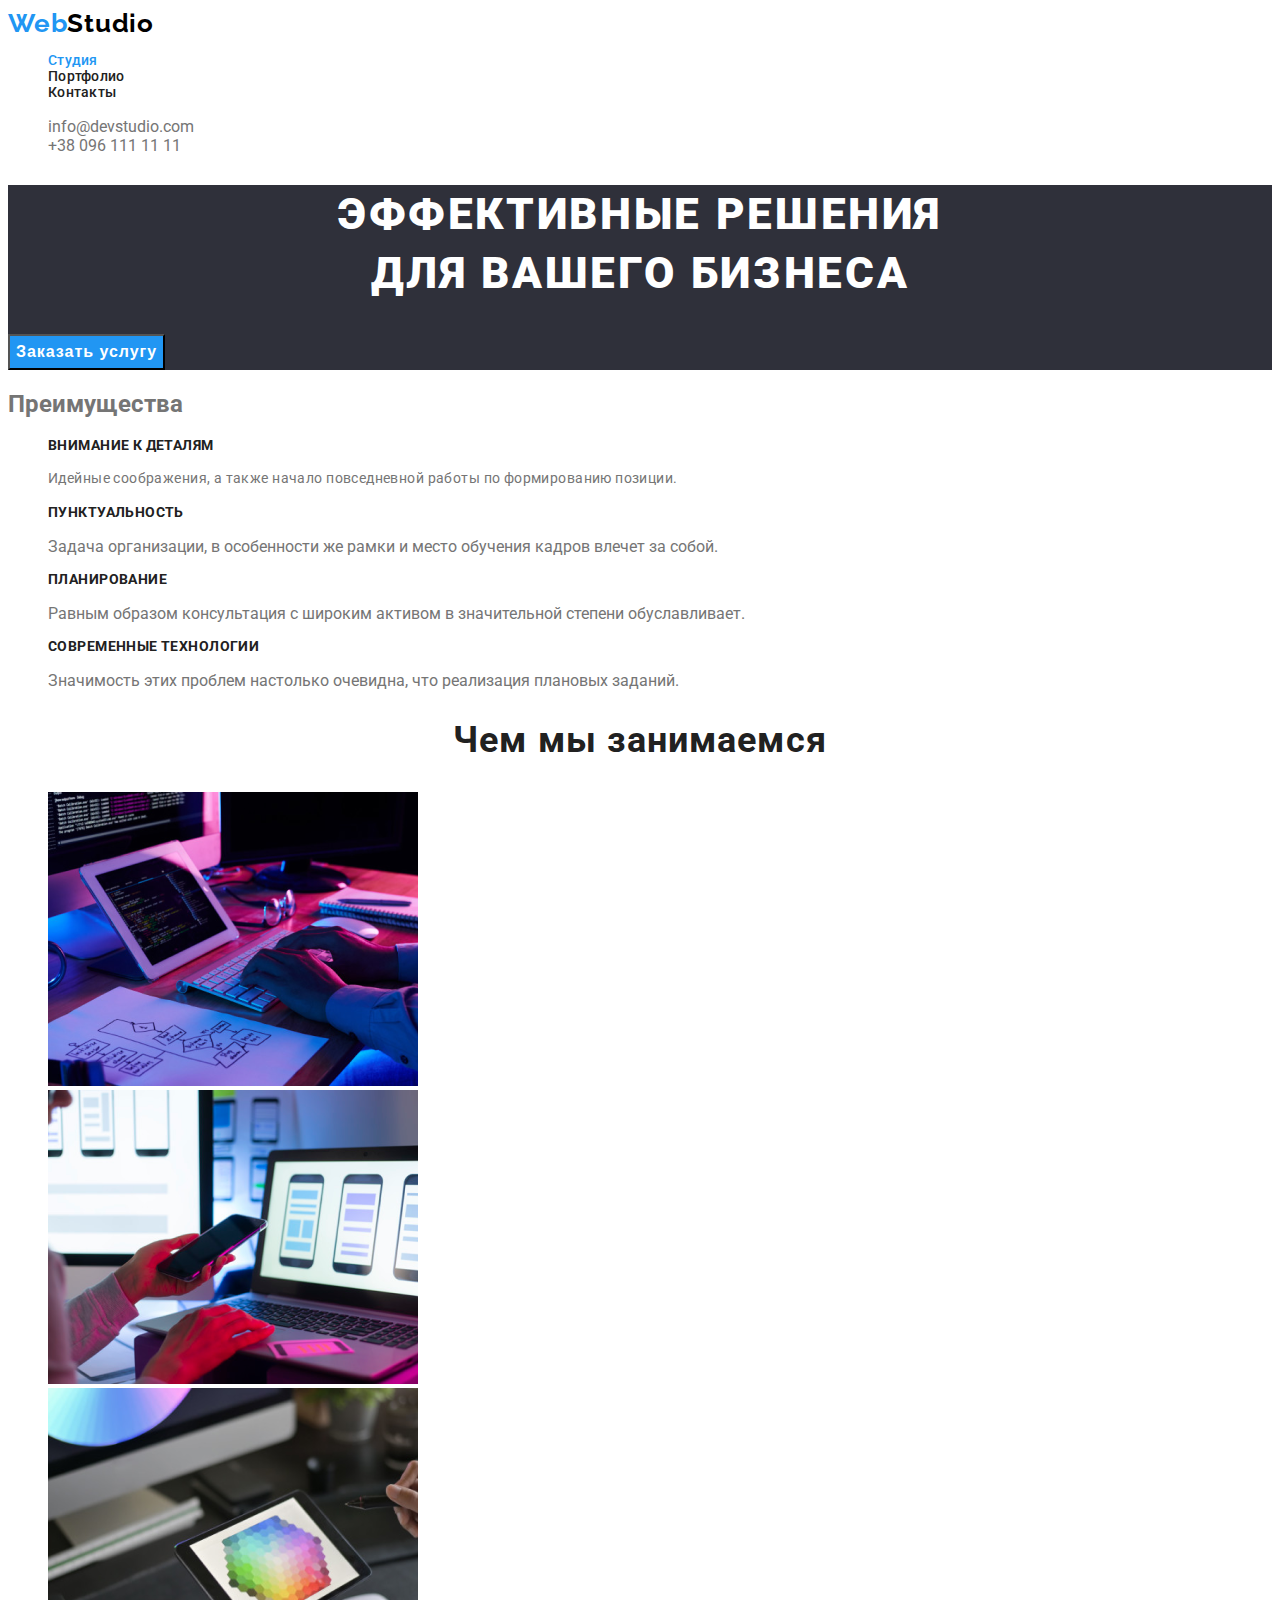
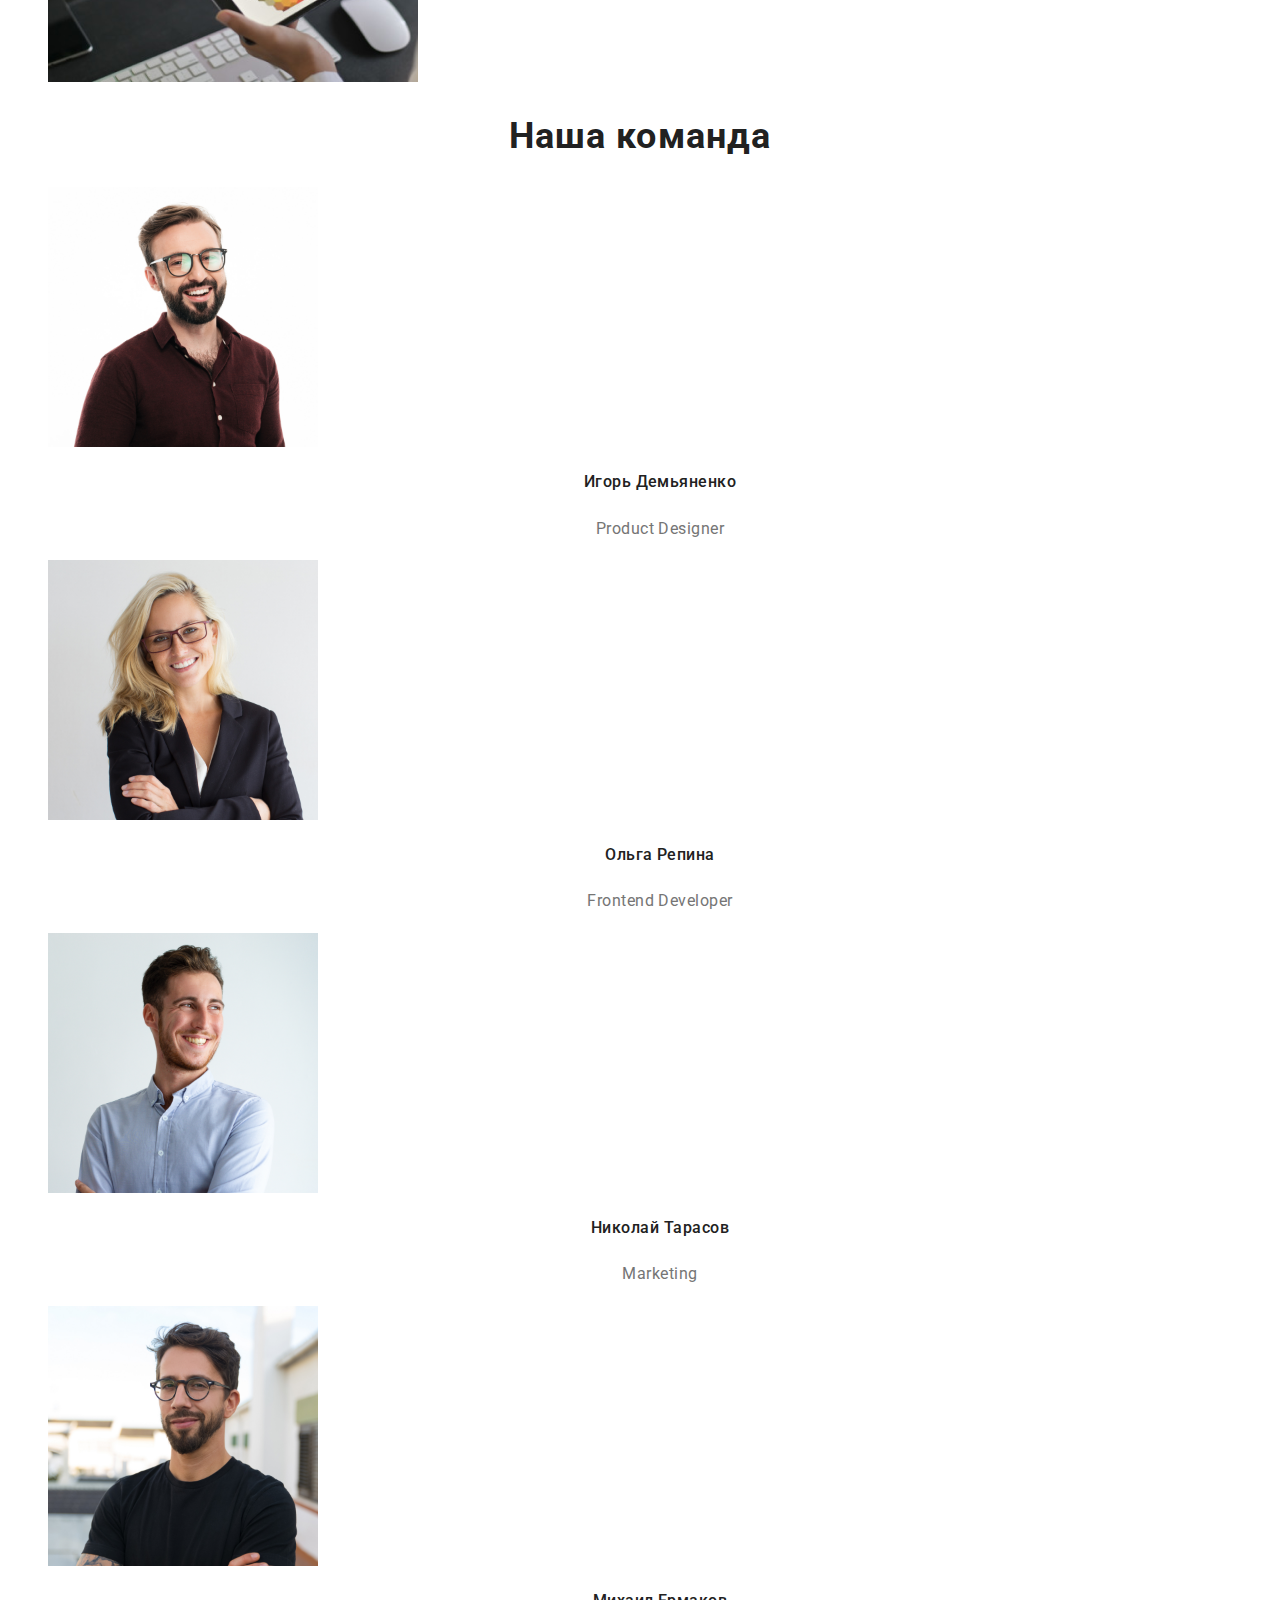
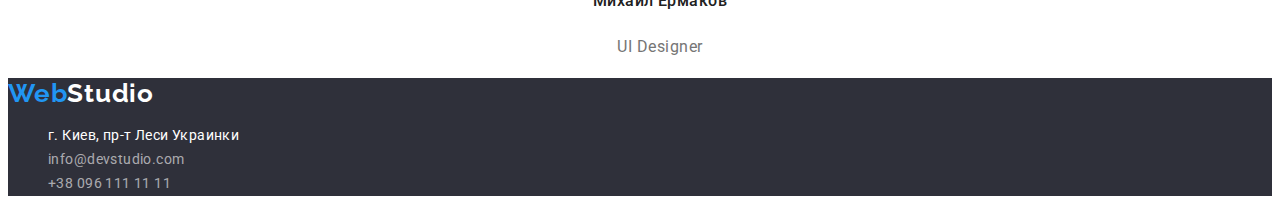
<file: index.html>
<!DOCTYPE html>
<html lang="ru">
  <head>
    <meta charset="UTF-8" />
    <meta http-equiv="X-UA-Compatible" content="IE=edge" />
    <meta name="viewport" content="width=device-width, initial-scale=1.0" />
    
    <link rel="preconnect" href="https://fonts.googleapis.com">
<link rel="preconnect" href="https://fonts.gstatic.com" crossorigin>
<link href="https://fonts.googleapis.com/css2?family=Raleway:wght@700&family=Roboto:wght@400;500;700;900&display=swap"
 rel="stylesheet">
 <link rel="stylesheet" href="./css/style.css">
    <title>webstudio</title>
  
  </head>
  <body>
    <header>
      <a class="logo" lang="en" href="">Web<span class="logo-head">Studio</span></a>
      <nav class="nav-main">
        <ul class="site-nav">
          <li><a class="site-nav carrent" href="./index.html">Студия</a></li>
          <li></li> <a class="site-nav-link" href="./portfolio.html">Портфолио</a></li>
          <li ><a class="site-nav-link" href="">Контакты</a></li>
        </ul>
      </nav>
      <ul class="links" >
        <li ><a class="links-link" href="mailto:info@devstudio.com">info@devstudio.com</a></li>
        <li><a class="links-link" href="tel:+38096111111">+38 096 111 11 11</a></li>
      </ul>
    </header>

    <main>
       <section class="hero" >
        <h1 class="hero-title">Эффективные решения <br> для вашего бизнеса</h1>
        <button class="hero-button" type="button">Заказать услугу</button>
       </section> 
       <section class="benefits">
        <h2 class="benefits-main-titl" >Преимущества</h2>
        <ul>
          <li>
            <h3 class="benefits-title">Внимание к деталям</h3>
            <p class="benefits-text">
              Идейные соображения, а также начало повседневной работы по
              формированию позиции.
            </p>
          </li>
          <li>
            <h3 class="benefits-title">Пунктуальность</h3>
            <p>
              Задача организации, в особенности же рамки и место обучения кадров
              влечет за собой.
            </p>
          </li>
          <li>
            <h3 class="benefits-title">Планирование</h3>
            <p>
              Равным образом консультация с широким активом в значительной
              степени обуславливает.
            </p>
          </li>
          <li>
            <h3 class="benefits-title">Современные технологии</h3>
            <p>
              Значимость этих проблем настолько очевидна, что реализация
              плановых заданий.
            </p>
          </li>
        </ul>
      </section>

      <section class="section">
        <h2 class="section-title">Чем мы занимаемся</h2>
        <ul>
          <li>
            <img src="./images/Nout.png" alt="Работа на ноутбуке" width="370" />
          </li>
          <li>
            <img
              src="./images/Smartphon.png"
              alt="Держит телефон"
              width="370"
            />
          </li>
          <li>
            <img src="./images/tublpc.png" alt="держит планшет" width="370" />
          </li>
        </ul>
      </section>

      <section class="team">
        <h2 class="team-title">Наша команда</h2>
        <ul>
          <li>
            <img src="./images/igor.jpg" alt="фото Игоря" width="270" />
            <h3 class="team-title-player">Игорь Демьяненко</h3>
            <p class="team-text">Product Designer</p>
          </li>
          <li>
            <img src="./images/olga.jpg" alt="фото Ольги" width="270" />
            <h3 class="team-title-player">Ольга Репина</h3>
            <p class="team-text">Frontend Developer</p>
          </li>
          <li>
            <img src="./images/nikolaj.jpg" alt="фото Николая" width="270" />
            <h3 class="team-title-player">Николай Тарасов</h3>
            <p class="team-text">Marketing</p>
          </li>
          <li>
            <img src="./images/mihail.jpg" alt="фото Михаил" width="270" />
            <h3 class="team-title-player">Михаил Ермаков</h3>
            <p class="team-text">UI Designer</p>
          </li>
        </ul>
      </section>
    </main>
    <footer class="section-footer">
      <a class="logo" lang="en" href="">Web<span class="logo-footer" >Studio</span></a>
      <address>
        <ul class="footer-links">
          <li><a class="footer-link-addess" href="">г. Киев, пр-т Леси Украинки</a></li>
          <li><a class="footer-link-email" href="mailto:info@devstudio.com">info@devstudio.com</a></li>
          <li><a class="footer-link-tel" href="tel:+38096111111">+38 096 111 11 11</a></li>
        </ul>
           
      </address>
    </footer>
  </body>
</html>
</file>
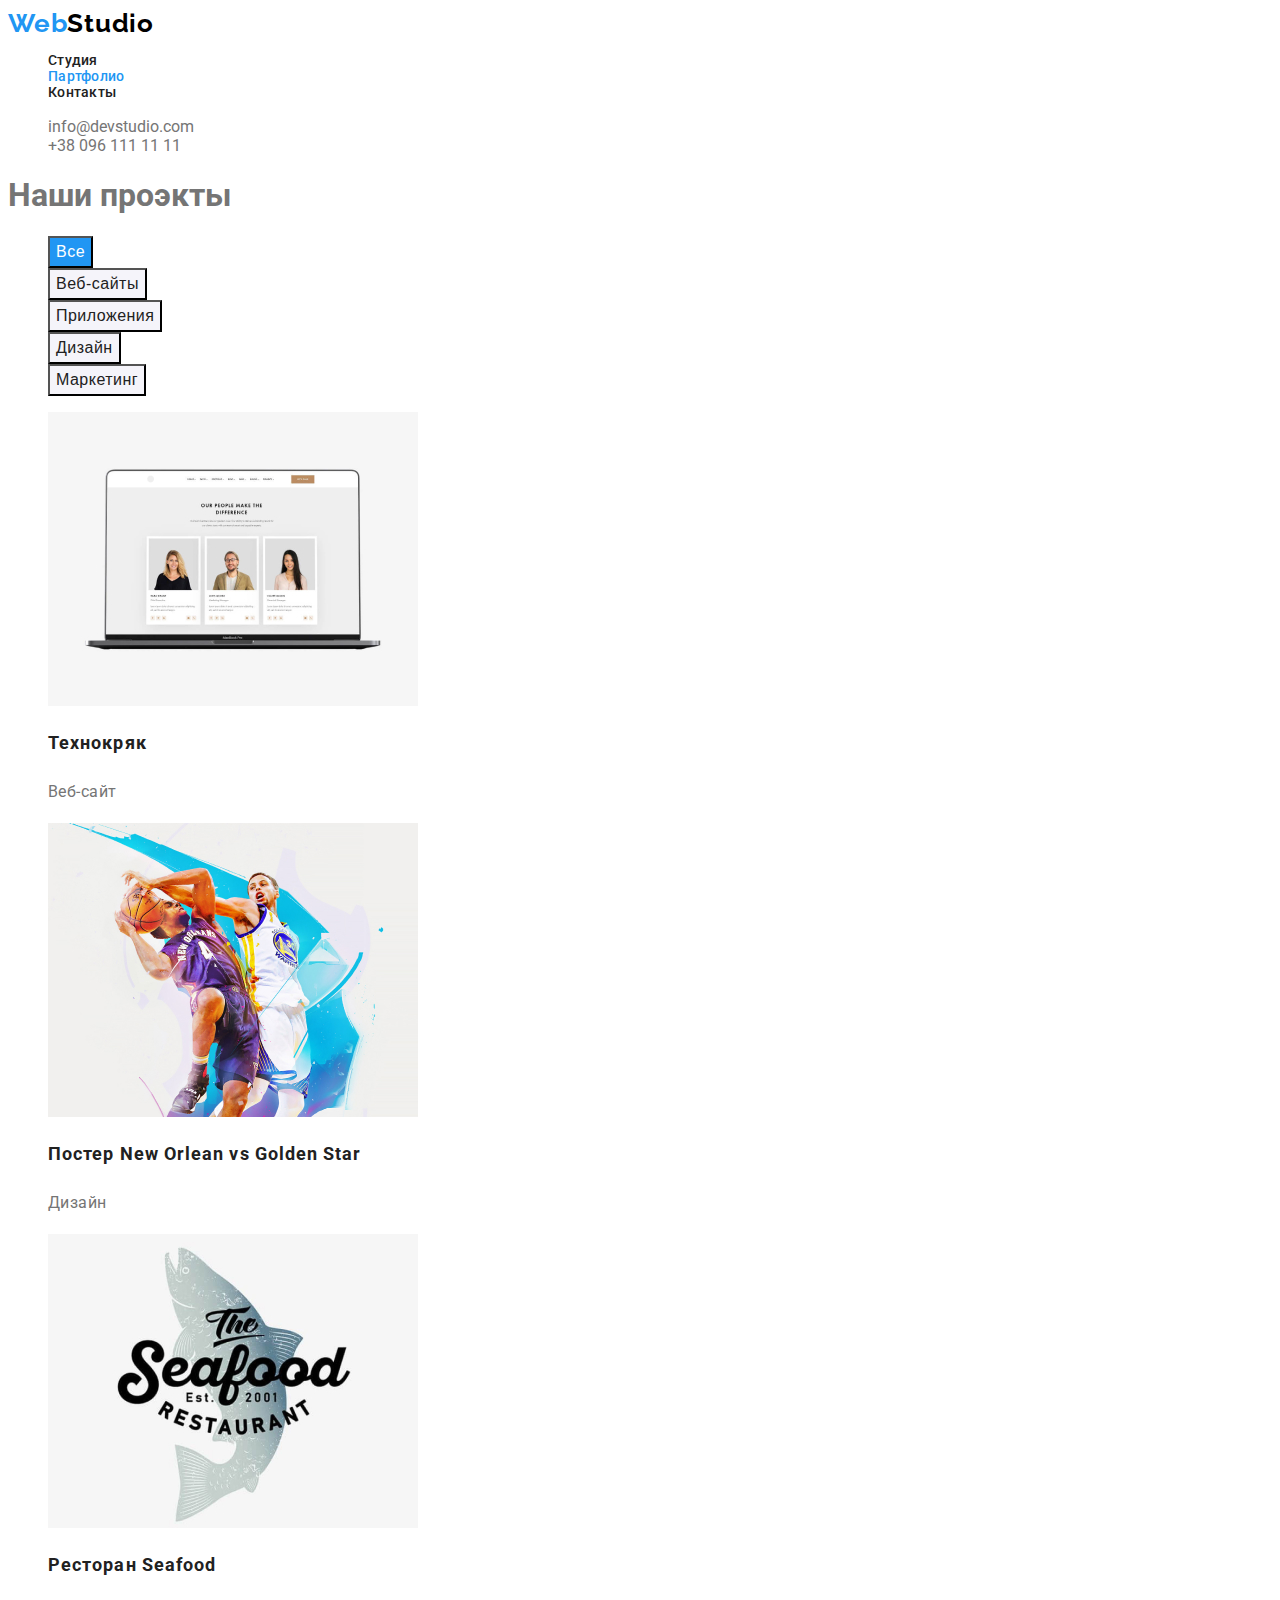
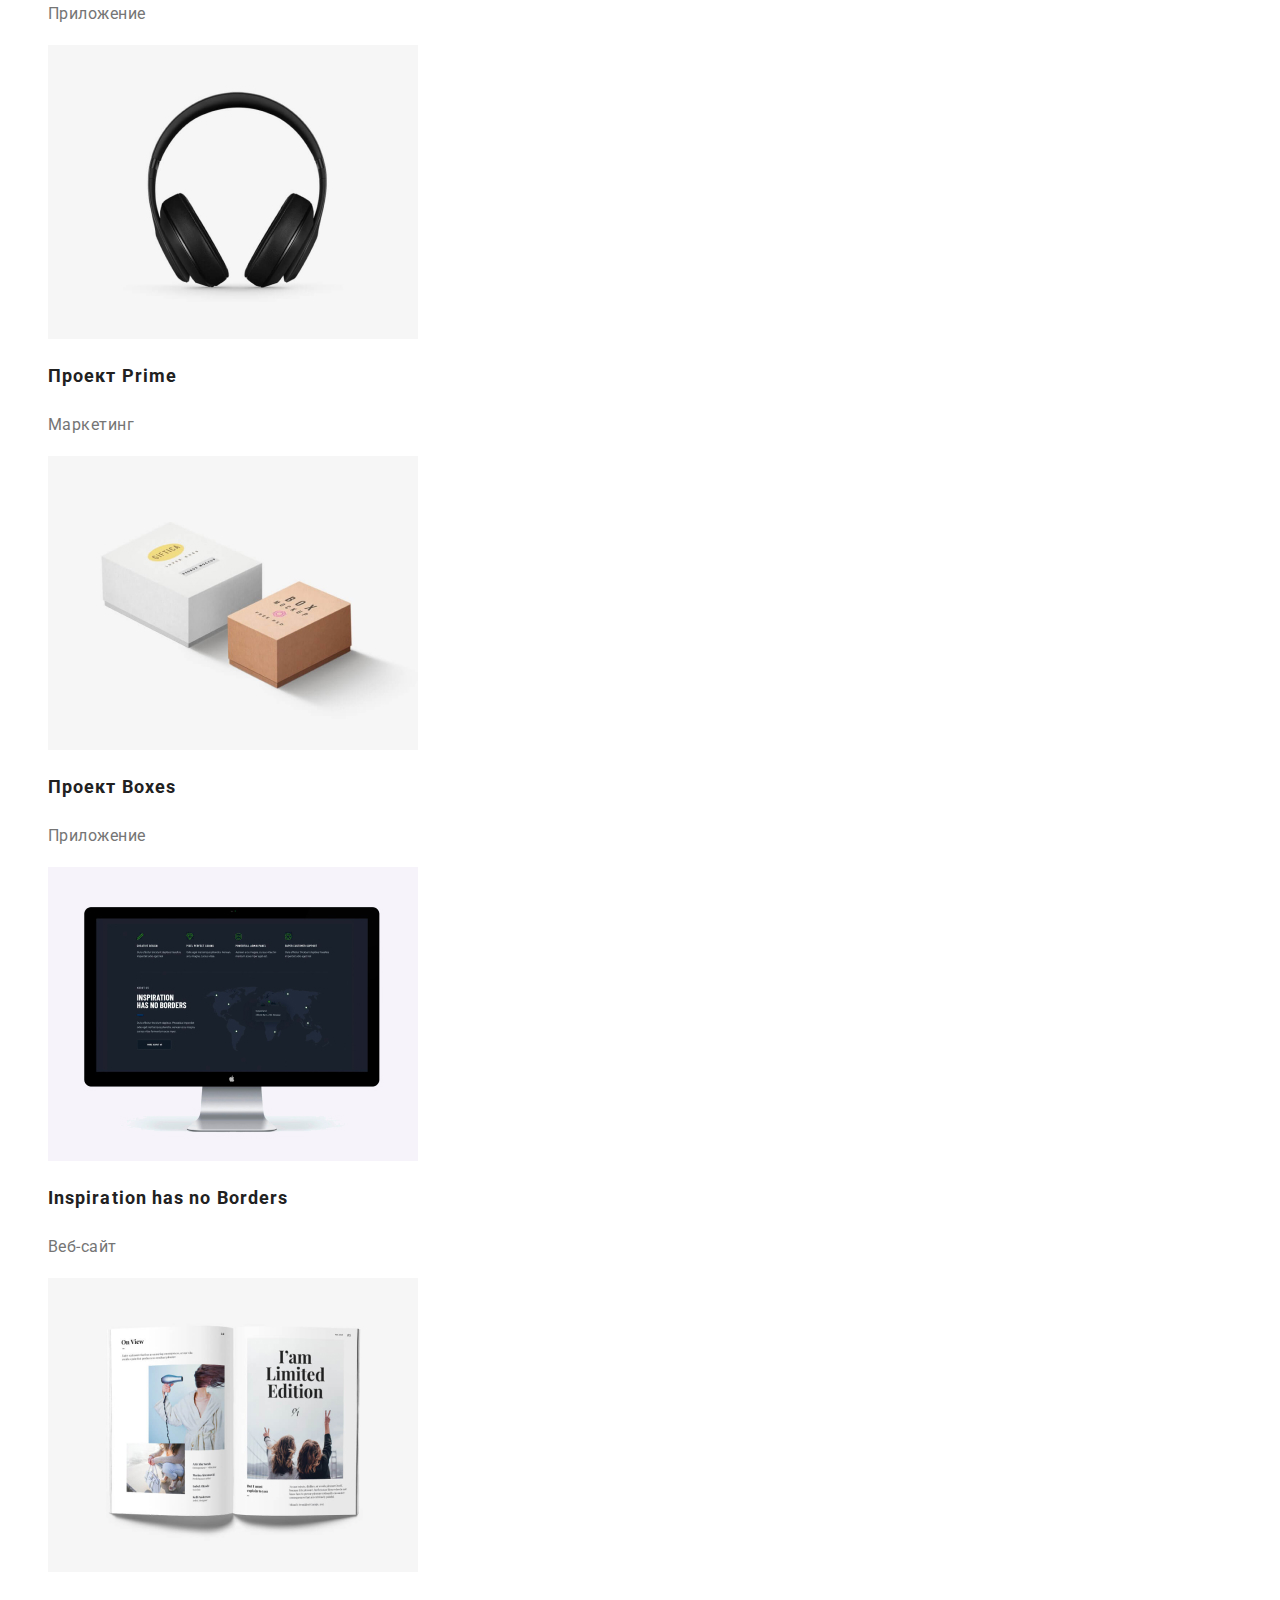
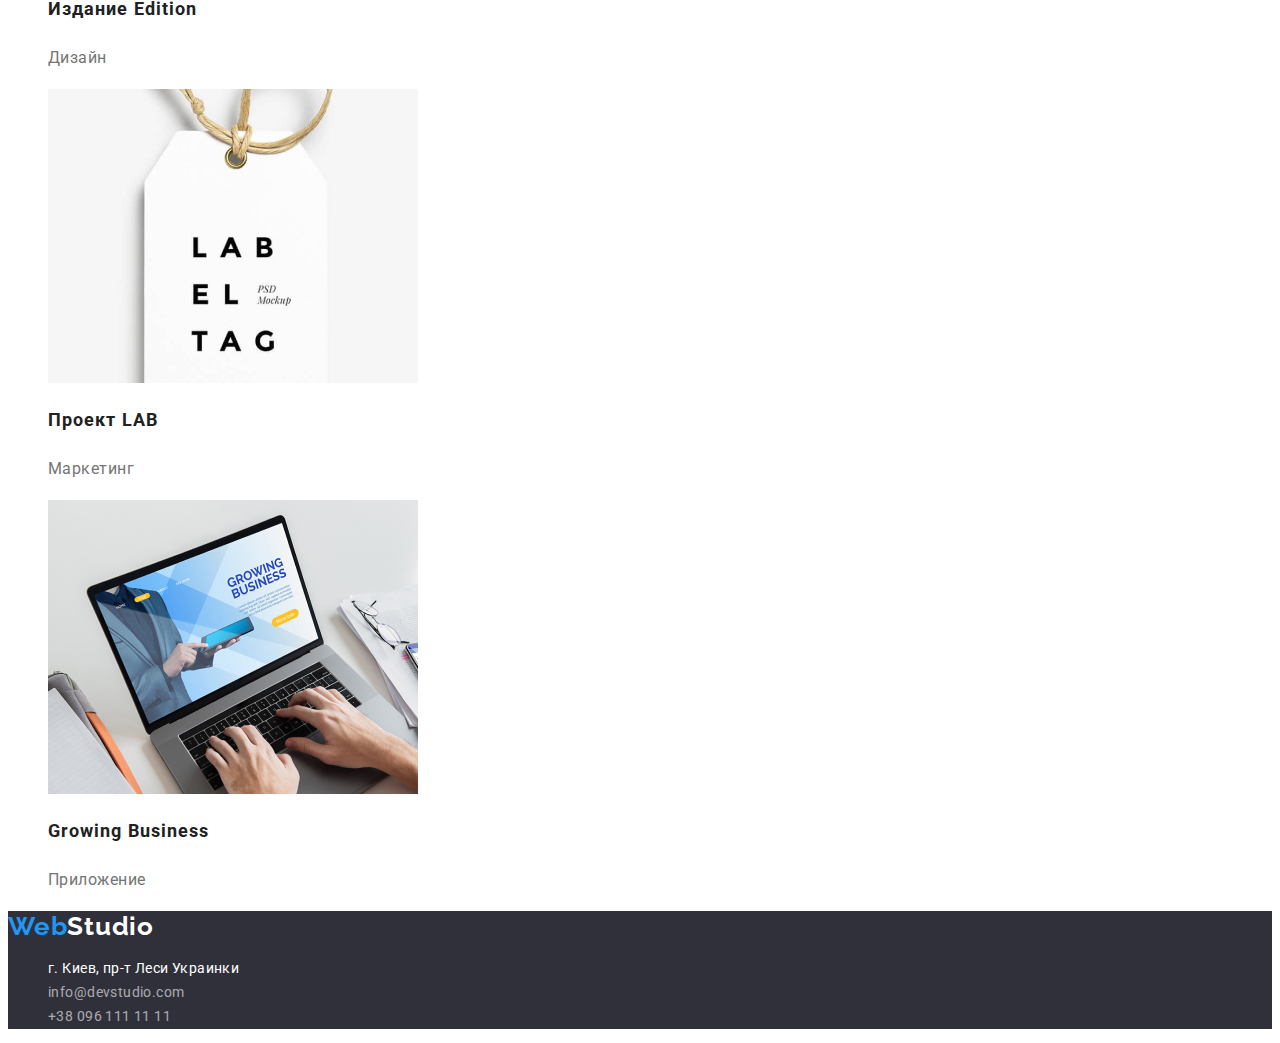
<file: portfolio.html>
<!DOCTYPE html>
<html lang="ru">
<head>
    <meta charset="UTF-8">
    <meta http-equiv="X-UA-Compatible" content="IE=edge">
    <meta name="viewport" content="width=device-width, initial-scale=1.0">
    <link rel="preconnect" href="https://fonts.googleapis.com">
 <link rel="preconnect" href="https://fonts.gstatic.com" crossorigin>
<link href="https://fonts.googleapis.com/css2?family=Raleway:wght@700&family=Roboto:wght@400;500;700;900&display=swap" 
rel="stylesheet">
<link rel="stylesheet" href="./css/style.css">
    <title lang="en">Portfolio</title>
    
</head>
<body>
  <header>
    <a class="logo" lang="en" href="">Web<span class="logo-head">Studio</span></a>
    <nav class="nav-main">
      <ul class="site-nav">
        <li><a class="site-nav-link" href="./index.html">Студия</a></li>
        <li><a class="site-nav carrent"href="./portfolio.html">Партфолио</a></li>
        <li><a class="site-nav-link" href="">Контакты</a></li>
      </ul>
    </nav>
    <ul class="links" >
      <li><a class="links-link" href="mailto:info@devstudio.com">info@devstudio.com</a></li>
      <li><a class="links-link" href="tel:+38096111111">+38 096 111 11 11</a></li>
    </ul>
  </header>
        <main>
            <section class="main"></section>
            <h1 class="main-titl">Наши проэкты</h1>

          <ul class="nav-project">
            <li> <button class="button-activ" type="button">Все</button>
             </Li>
            <li> <button class="nav-button" type="button"> Веб-сайты</button> 
            </Li>
            <li> <button class="nav-button" type="button">Приложения</button>
            </Li>
            <li> <button class="nav-button" type="button">Дизайн</button>
            </Li>
            <li> <button class="nav-button" type="button">Маркетинг</button>
            </Li>
         </ul>

         
            

         <ul >
            <li>
                <a href=""><img src="./images/img.jpg" alt="фотографии" width="370"/>
                    <h2 class="project-titl" >Технокряк</h2> 
                    <p class="projects-txt">Веб-сайт</p>            
                </a>
                                
                </li>

            <li> 
                <a href=""><img src="./images/img1.jpg" alt="Баскетболисты" width="370" >
                    <h2 class="project-titl" >Постер <span lang="en">New Orlean vs Golden Star</span> </h2> 
                    <p class="projects-txt" >Дизайн</p> 
                
                </a>
                
            </Li>

            <li> 
                <a href=""><img src="./images/img2.jpg" alt="рыба " width="370" >
                    <h2 class="project-titl">Ресторан <span lang="en">Seafood</span> </h2> 
                    <p class="projects-txt" > Приложение</p> 
                </a>
                
            </li>

            <li> 
                <a href=""><img src="./images/img3.jpg" alt="наушники" width="370" >
                    <h2 class="project-titl">Проект <span lang="en">Prime</span></h2>  
                    <p class="projects-txt">Маркетинг</p>
                </a>
                
            </li>

            <li> 
                <a href=""><img src="./images/img4.jpg" alt="Коробки" width="370" >
                    <h2 class="project-titl">Проект <span lang="en">Boxes</span></h2> 
                    <p class="projects-txt">Приложение</p> 
                </a>    
            </Li>

            <li> 
                <a href=""><img src="./images/img5.jpg" alt="монитор" width="370" >
                    <h2 class="project-titl" lang="en">Inspiration has no Borders</h2> 
                    <p class="projects-txt">Веб-сайт</p>
                 </a>
            </Li>
                

            <li> 
                <a href=""><img src="./images/img6.jpg" alt="откітая книга" width="370" >
                    <h2 class="project-titl">Издание <span lang="en"> Edition</span></h2> 
                    <p class="projects-txt">Дизайн</p>
                </a>
                
            </li>

            <li> 
                <a href=""><img src="./images/img7.jpg" alt="лэйба" width="370" >
                    <h2 class="project-titl">Проект <span lang="en">LAB</span></h2> 
                    <p class="projects-txt">Маркетинг</p> 
                </a>
            </li>
                
            <li> 
                <a href=""><img src="./images/img8.jpg" alt="работа на ноутбуке" width="370">
                    <h2 class="project-titl" lang="en">Growing Business</h2> 
                    <p class="projects-txt">Приложение</p>
                    </a>
             </li>
            
         </ul>
        </section>    
        </Main>
        <footer class="section-footer">
            <a class="logo" lang="en" href="">Web<span class="logo-footer">Studio</span></a>
            <address>
              <ul class="footer-links">
                <li><a class="footer-link-addess" href="">г. Киев, пр-т Леси Украинки</a></li>
                <li><a class="footer-link-email" href="mailto:info@devstudio.com">info@devstudio.com</a></li>
                <li><a class="footer-link-tel" href="tel:+38096111111">+38 096 111 11 11</a></li>
              </ul>               
            </address>
          </footer>
    
</body>
</html>
</file>
<file: css/style.css>
:root{
    --accent-color:#2196F3;
    --title-text-color:#212121;
    --prymory-white-color:#FFFFFF;
    --gray-color:#757575;
    }
    
    body{
        font-family:'Roboto', Tahoma, sans-serif;
        color: var(--gray-color);
    }
    /* Логотип */
    .logo{color:var(--accent-color);
         font-family: 'Raleway',sans-serif;
         font-weight: 700;
         font-size: 26px;
         line-height: 1.2;
         letter-spacing: 0.03em;}
    
    .logo-head{
        color: #000;
    } 
    
    ul{list-style: none;}
    a{text-decoration: none;}
    
    /* навігація */
    .nav-main{
      font-weight: 500;
      font-size: 14px;
      line-height: 1.14;
      letter-spacing: 0.02em;
    }
    .site-nav-link{
        color: var(--title-text-color);
    }
 
    .site-nav-link:hover,
    .site-nav-link:focus
    {
        color:var(--accent-color);
    }
  
    .site-nav.carrent {
        color:var(--accent-color)
    }
    
    /* контакти */

    .links-link{
        color:var(--gray-color);}
    
    
    .links-link:hover,
    .links-link:focus{
        color: var(--accent-color);
    }



    /* герой */
    .hero{background: #2F303A;}
    .hero-title{color: var(--prymory-white-color);
        font-weight: 900;
        font-size: 44px;
        line-height: 1.36;   
        text-align: center;
        letter-spacing: 0.06em;
        text-transform: uppercase;}
    .hero-button{
        color: var(--prymory-white-color) ;
        background-color: var(--accent-color);
        font-weight: 700;
        font-size: 16px;
        line-height: 1.88;
        display: flex;
        align-items: center;
        text-align: center;
        letter-spacing: 0.06em;
    }
     
    /* преимущества */
    .benefits-title{ 
        color: var(--title-text-color);
        font-weight: 700;
        font-size: 14px;
        line-height: 1.14;
        letter-spacing: 0.03em;
        text-transform: uppercase;
        }
    .benefits-text{
    
        font-size: 14px;
        line-height: 1.71;
       letter-spacing: 0.03em;
    
    }
    
    
    /* чим занімаємось */
    .section-title{
        color: var(--title-text-color);
        font-weight: 700;
        font-size: 36px;
        line-height: 1.16;
        text-align: center;
        letter-spacing: 0.03em;}


    /* команда */
    .team-title{ 
        color: var(--title-text-color);
        font-weight: 700;
        font-size: 36px;
        line-height: 1.16;
        text-align: center;
        letter-spacing: 0.03em;}



    .team-title-player{ 
        color: var(--title-text-color);
        font-weight: 500;
        font-size: 16px;
        line-height: 1.9;
        text-align: center;
        letter-spacing: 0.03em;}
       
       
    .team-text{
        font-size: 16px;
        line-height: 1.9;
        text-align: center;
        letter-spacing: 0.03em;
        }


    /* футер */
    .section-footer{
        background: #2F303A;
    }

    .footer-links{
        font-style: normal;
    }
    
    .footer-links :hover,:focus{
        color: var(--accent-color);
        
    }
    
    .logo-footer{
        color:var(--prymory-white-color);
    }
    .section-footer{
       
        font-size: 14px;
        line-height: 1.71;
        letter-spacing: 0.03em;}
    
    
    .footer-link-addess{color:var(--prymory-white-color);}
    .footer-link-email,.footer-link-tel{ color: rgba(255, 255, 255, 0.6);
    }
    
    /* Портфоліо кнопки */
    .button-activ{
        color: var(--prymory-white-color);
        background-color: var(--accent-color);
        font-weight: 500;
        font-size: 16px;
        line-height:1.62;
        text-align: center;
        letter-spacing: 0.03em;

    }



    .nav-button{
        color:var(--title-text-color);
        background-color: #F5F4FA;
        font-weight: 500;
        font-size: 16px;
        line-height: 1.63;
        text-align: center;
        letter-spacing: 0.03em;
    }
    .nav-button:hover,
    .nav-button:focus{
        color:var(--prymory-white-color);
        background-color:var(--accent-color)}
    .nav-button.primary{
        color: var(--prymory-white-color); 
        background-color: var(--accent-color);
    }
        
        /* проекти партфоліо */
      


        .project-titl{
        color: var(--title-text-color);
        font-weight: 700;
        font-size: 18px;
        line-height: 2;
        letter-spacing: 0.06em;
    }
    
    .projects-txt{
        font-size: 16px;
        line-height:1.88;
        letter-spacing: 0.03em;
        color:var(--gray-color);
    }

    .button{
        color: var(--prymory-white-color);
        background-color: var(--accent-color);
    }
  
    
    .nav-button .button-activ{
        color: var(--prymory-white-color);
        background-color: var(--accent-color);
        font-weight: 500;
        font-size: 16px;
        line-height: 1.62;
        text-align: center;
        letter-spacing: 0.03em;
    }
</file>
